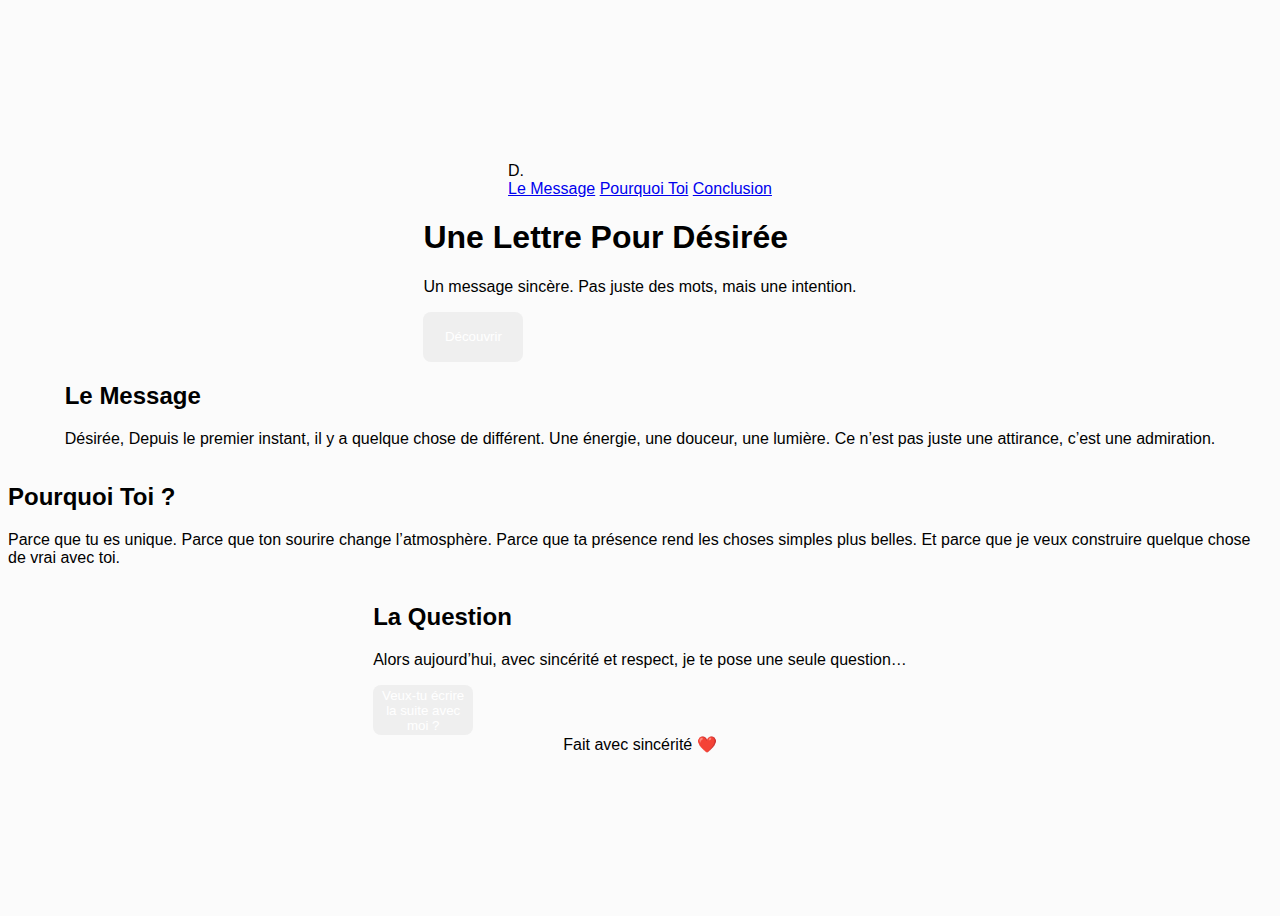
<file: index.html>
<!DOCTYPE html>
<html lang="fr">
<head>
<meta charset="UTF-8">
<meta name="viewport" content="width=device-width, initial-scale=1.0">
<title>Lettre pour Désirée</title>
<link rel="stylesheet" href="style.css">
</head>

<body>

<header>
    <div class="logo">D.</div>
    <nav>
        <a href="#message">Le Message</a>
        <a href="#why">Pourquoi Toi</a>
        <a href="#final">Conclusion</a>
    </nav>
</header>

<section class="hero">
    <h1>Une Lettre Pour Désirée</h1>
    <p>Un message sincère. Pas juste des mots, mais une intention.</p>
    <button onclick="scrollToMessage()">Découvrir</button>
</section>

<section id="message" class="section">
    <h2>Le Message</h2>
    <p>
        Désirée,  
        Depuis le premier instant, il y a quelque chose de différent.
        Une énergie, une douceur, une lumière.
        Ce n’est pas juste une attirance,
        c’est une admiration.
    </p>
</section>

<section id="why" class="section dark">
    <h2>Pourquoi Toi ?</h2>
    <p>
        Parce que tu es unique.  
        Parce que ton sourire change l’atmosphère.  
        Parce que ta présence rend les choses simples plus belles.  
        Et parce que je veux construire quelque chose de vrai avec toi.
    </p>
</section>

<section id="final" class="section">
    <h2>La Question</h2>
    <p>
        Alors aujourd’hui, avec sincérité et respect,
        je te pose une seule question…
    </p>
    <button class="final-btn" onclick="showAnswer()">Veux-tu écrire la suite avec moi ?</button>
</section>

<footer>
    Fait avec sincérité ❤️
</footer>

<script src="script.js"></script>
</body>
</html>
</file>
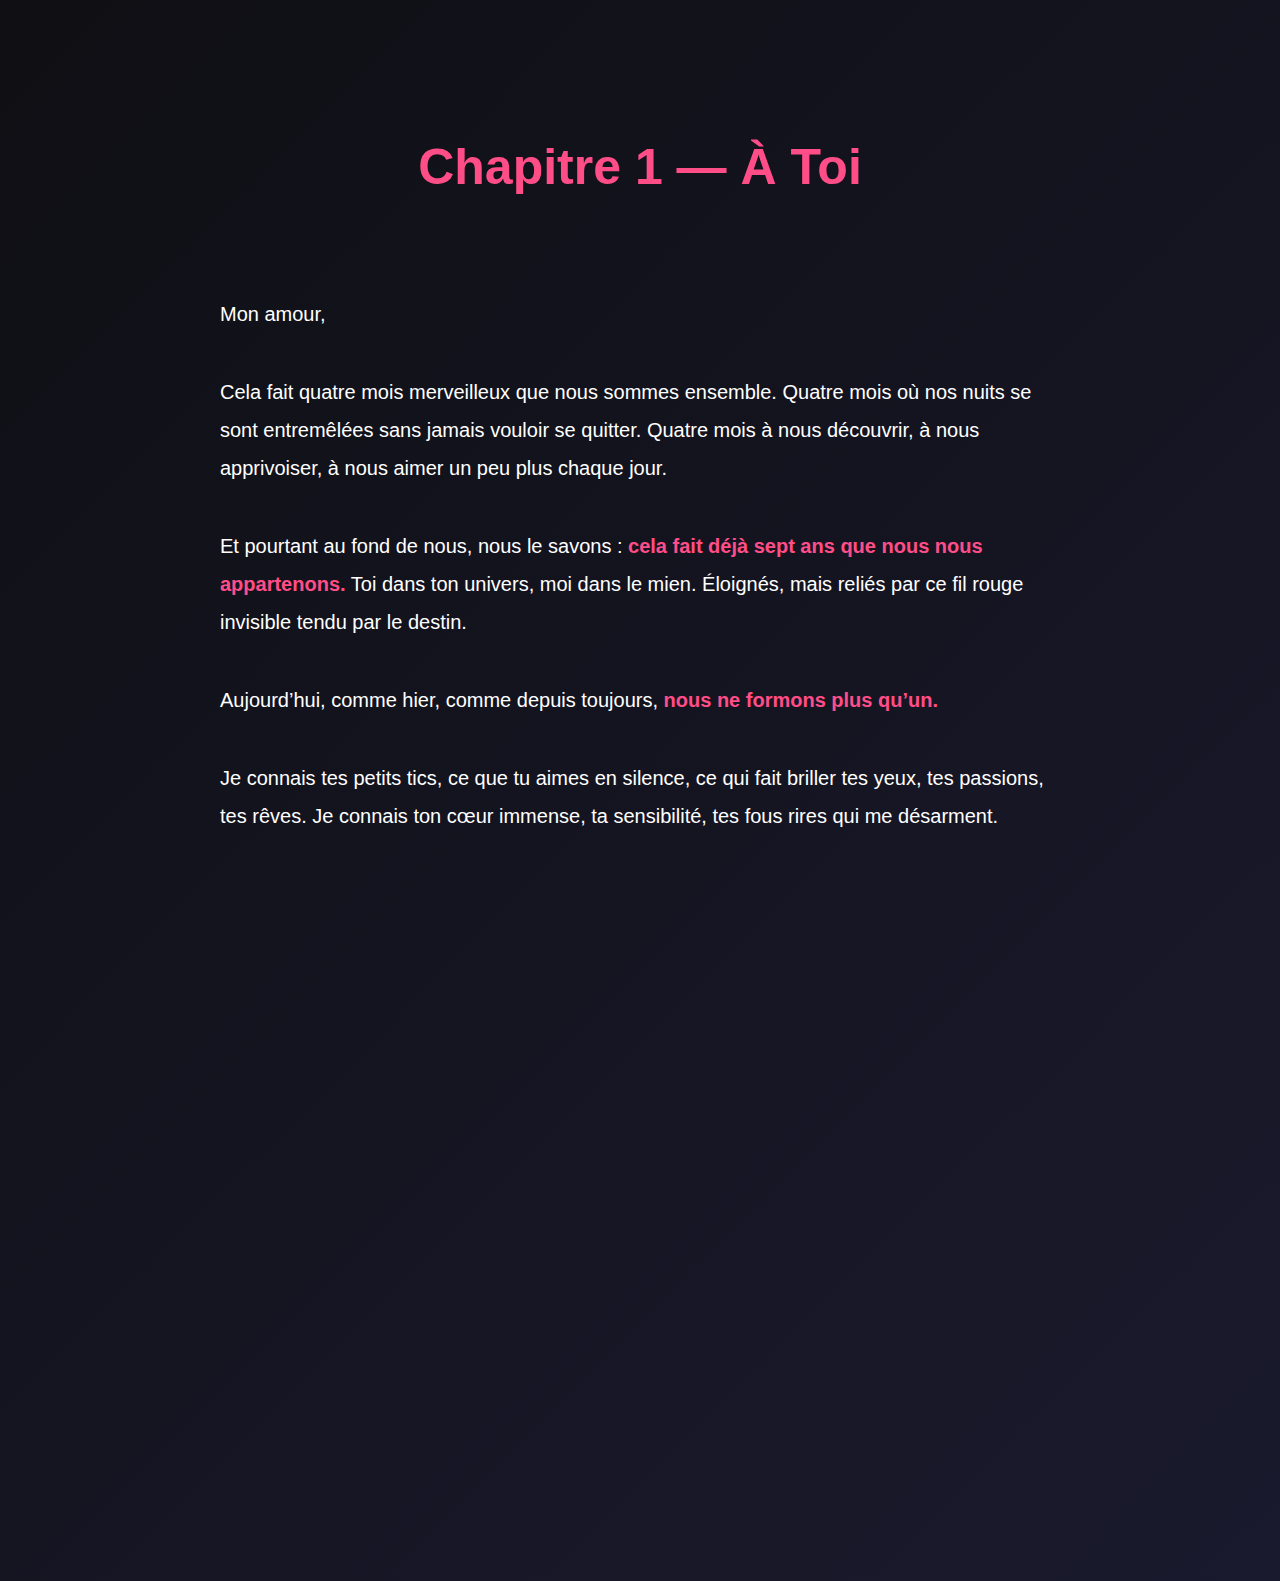
<file: desire-oui.html>
<!DOCTYPE html>
<html lang="fr">
<head>
<meta charset="UTF-8">
<meta name="viewport" content="width=device-width, initial-scale=1.0">
<title>Chapitre 1 — Notre Histoire</title>

<style>

*{
    margin:0;
    padding:0;
    box-sizing:border-box;
    font-family:'Segoe UI', sans-serif;
}

body{
    background:linear-gradient(135deg,#0f0f14,#1a1a2e);
    color:white;
    overflow-x:hidden;
}

.container{
    max-width:900px;
    margin:auto;
    padding:120px 30px;
    line-height:1.9;
    font-size:20px;
}

h1{
    text-align:center;
    font-size:50px;
    margin-bottom:80px;
    color:#ff4d88;
}

.paragraph{
    opacity:0;
    transform:translateY(40px);
    margin-bottom:40px;
    transition:1.2s ease;
}

.paragraph.visible{
    opacity:1;
    transform:translateY(0);
}

.highlight{
    color:#ff4d88;
    font-weight:bold;
}

.signature{
    text-align:right;
    margin-top:80px;
    font-size:22px;
    opacity:0;
    transition:2s ease;
}

.signature.visible{
    opacity:1;
}

</style>
</head>

<body>

<div class="container">
    <h1>Chapitre 1 — À Toi</h1>

    <div class="paragraph">
        Mon amour,
    </div>

    <div class="paragraph">
        Cela fait quatre mois merveilleux que nous sommes ensemble. 
        Quatre mois où nos nuits se sont entremêlées sans jamais vouloir se quitter. 
        Quatre mois à nous découvrir, à nous apprivoiser, à nous aimer un peu plus chaque jour.
    </div>

    <div class="paragraph">
        Et pourtant au fond de nous, nous le savons : 
        <span class="highlight">cela fait déjà sept ans que nous nous appartenons.</span>
        Toi dans ton univers, moi dans le mien.
        Éloignés, mais reliés par ce fil rouge invisible tendu par le destin.
    </div>

    <div class="paragraph">
        Aujourd’hui, comme hier, comme depuis toujours,
        <span class="highlight">nous ne formons plus qu’un.</span>
    </div>

    <div class="paragraph">
        Je connais tes petits tics, ce que tu aimes en silence,
        ce qui fait briller tes yeux, tes passions, tes rêves.
        Je connais ton cœur immense, ta sensibilité,
        tes fous rires qui me désarment.
    </div>

    <div class="paragraph">
        Le 2 février, j’ai compris encore un peu plus qui tu es.
        À quel point tu es sensible.
        À quel point tu mérites d’être aimé avec passion, douceur et respect.
    </div>

    <div class="paragraph">
        Le 3 février, j’ai découvert encore une facette de toi.
        Tu es capable d’aimer fort.
        Mais tu es aussi profondément vrai.
    </div>

    <div class="paragraph">
        Et hier, je suis tombé amoureux encore une fois.
        Amoureux de ton intelligence émotionnelle.
        De ta capacité à comprendre avec le cœur autant qu’avec la raison.
    </div>

    <div class="paragraph">
        C’est avec toi que je veux bâtir ma vie.
        Parce que tu es mon évidence.
        Parce que je te choisis.
    </div>

    <div class="paragraph highlight">
        Je t’aime.
        Plus que les mots ne pourront jamais le dire.
    </div>

    <div class="signature">
        — Pour toujours ❤️
    </div>
</div>

<script>

// Animation apparition au scroll

const elements = document.querySelectorAll(".paragraph, .signature");

function revealOnScroll(){
    elements.forEach(el => {
        const position = el.getBoundingClientRect().top;
        const windowHeight = window.innerHeight;

        if(position < windowHeight - 100){
            el.classList.add("visible");
        }
    });
}

window.addEventListener("scroll", revealOnScroll);
window.addEventListener("load", revealOnScroll);

</script>

</body>
</html>
</file>
<file: style.css>
font-face{
    font-family: "love";
    src: url(./love.ttf)
}

body{
display: flex;
justify-content: center;
align-items: center;
flex-direction: column;
flex-wrap: wrap;
background-color: rgb(251, 251, 251);
font-family: "love" , sans-serif;
height: 100vh;
}

.btn{
    display: flex;
    gap: 30px;
}

button{
    width: 100px;
    height: 50px;
    border: none;
    border-radius: 8px;
    color: white;
    cursor: pointer;
}

.oui{
    background-color: aqua;
}

.non{
    background-color: #d45e5e;
}

.h1{
    color: #f08080;
    text-transform: uppercase;
    font-size: 40px;
}
</file>
